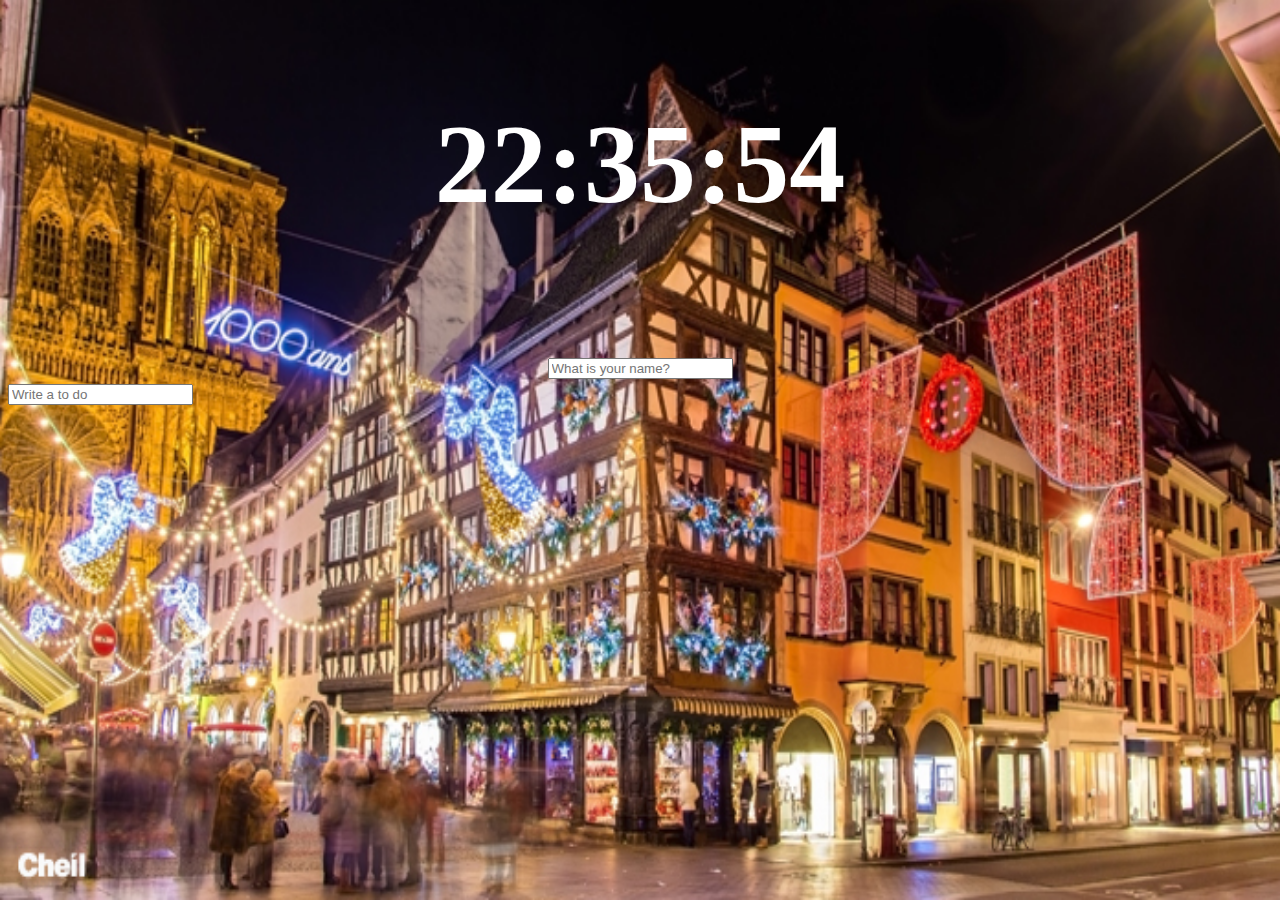
<file: index.html>
<!DOCTYPE html>
<meta charset = "utf-8">
<html>
    <head>
        <title>Something</title>
        <link rel="stylesheet" href="index.css">
    </head>
    <body>
        <div class="js-clock">
            <h1 class="js-title"></h1>
        </div>
        <form class = "js-form form">
                <input type="text" placeholder = "What is your name?">
        </form>
        <h4 class="js-greetings greeting"></h4>
        <form class="js-todoform">
            <input type="text" placeholder="Write a to do" align="middle">
        </form>
        <ul class = "js-todolist">
        </ul>
        <span class="js-weather"></span>
        <script src="clock.js"></script>
        <script src="greeting.js"></script>
        <script src="todo.js"></script>
        <script src="bg.js"></script>
        <script src="weather.js"></script>
    </body>
</html>
</file>
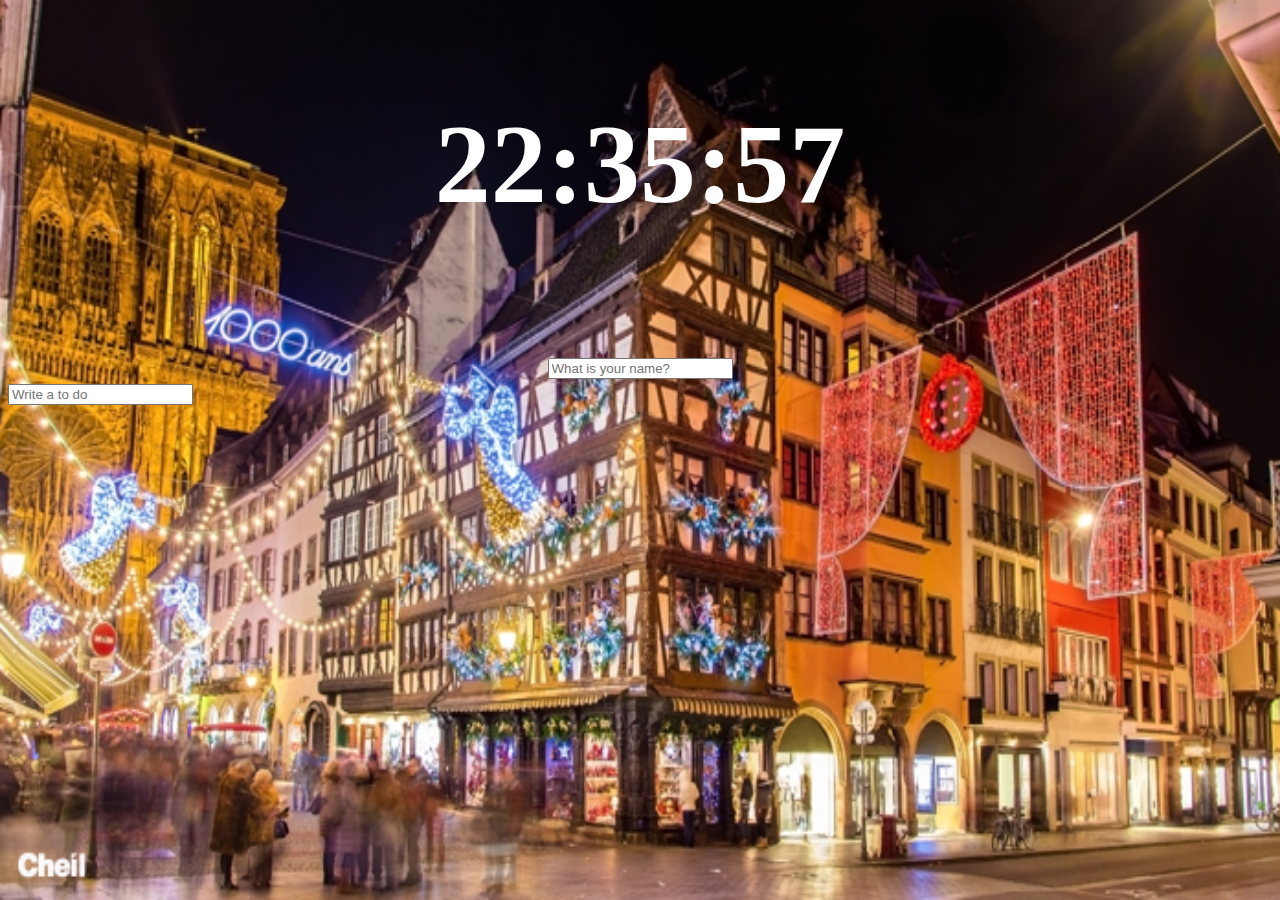
<file: Untitled-1.html>
<!DOCTYPE html>
<meta charset = "utf-8">
<html>
    <head>
        <title>Something</title>
        <link rel="stylesheet" href="index.css">
    </head>
    <body>
        <div class="js-clock">
            <h1 class="js-title"></h1>
        </div>
        <form class = "js-form form">
                <input type="text" placeholder = "What is your name?">
        </form>
        <h4 class="js-greetings greeting"></h4>
        <form class="js-todoform">
            <input type="text" placeholder="Write a to do" align="middle">
        </form>
        <ul class = "js-todolist">
        </ul>
        <span class="js-weather"></span>
        <script src="clock.js"></script>
        <script src="greeting.js"></script>
        <script src="todo.js"></script>
        <script src="bg.js"></script>
        <script src="weather.js"></script>
    </body>
</html>
</file>
<file: index.css>
body {
    background-color:white;
    height:100%;
    min-height:100%;
}
h1 {
    color: white;
    text-align: center;
    margin:100px;
    height: 1000;
    width:1000;
    font-size: 700%;
}
.color {
    color: #74652e;
   
}
.form,.greeting{
    display: none;
   
    


}
.showing,span{
    color:rgb(155, 202, 66);
    text-align:center;
    display:block;
    height: 1000;
    width:1000;
    font-size: 300%;
}
@keyframes fadeIn{
    from{
        opacity:0;
    }
    to{
        opacity:1;
    }
}
.bgImage{
    position : absolute;
    top:0;
    left:0;
    width:100%;
    height:100%;
    z-index: -1;
    animation: fadeIn 0.5s linear;
}
</file>
